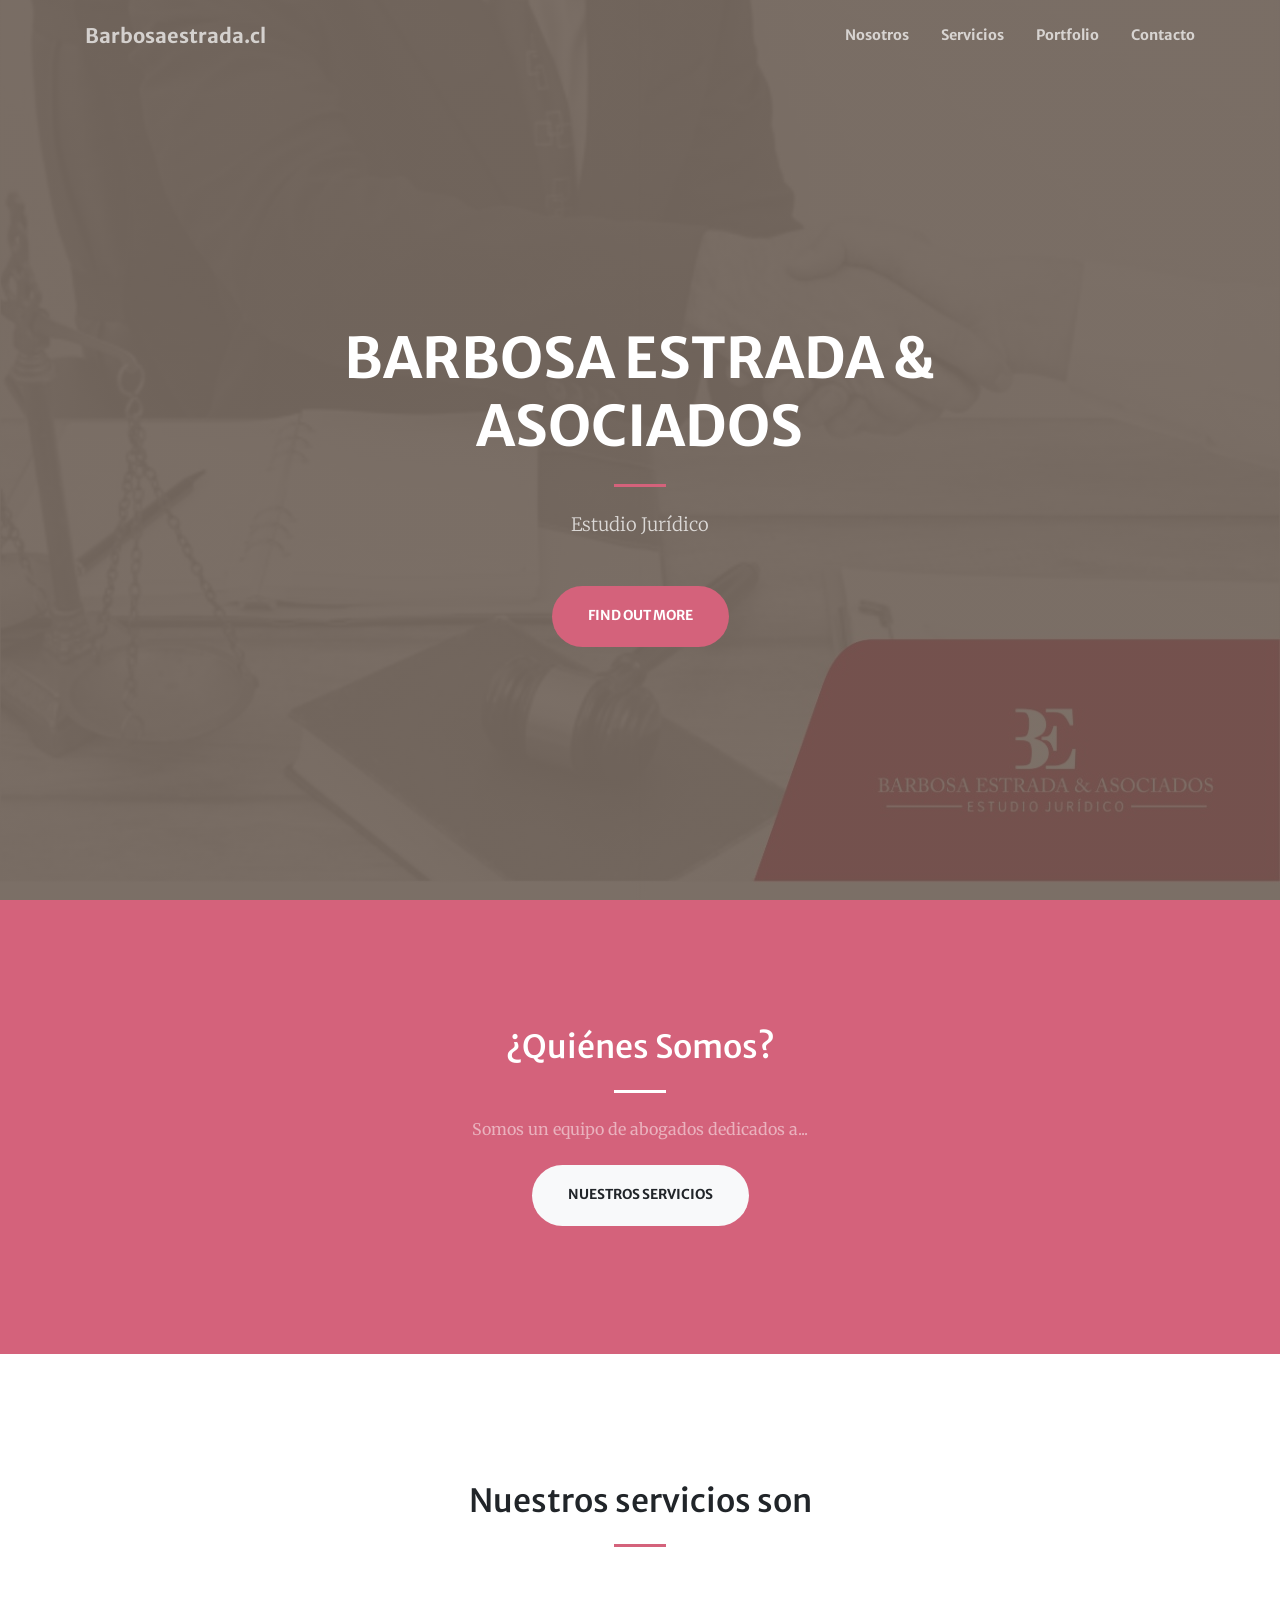
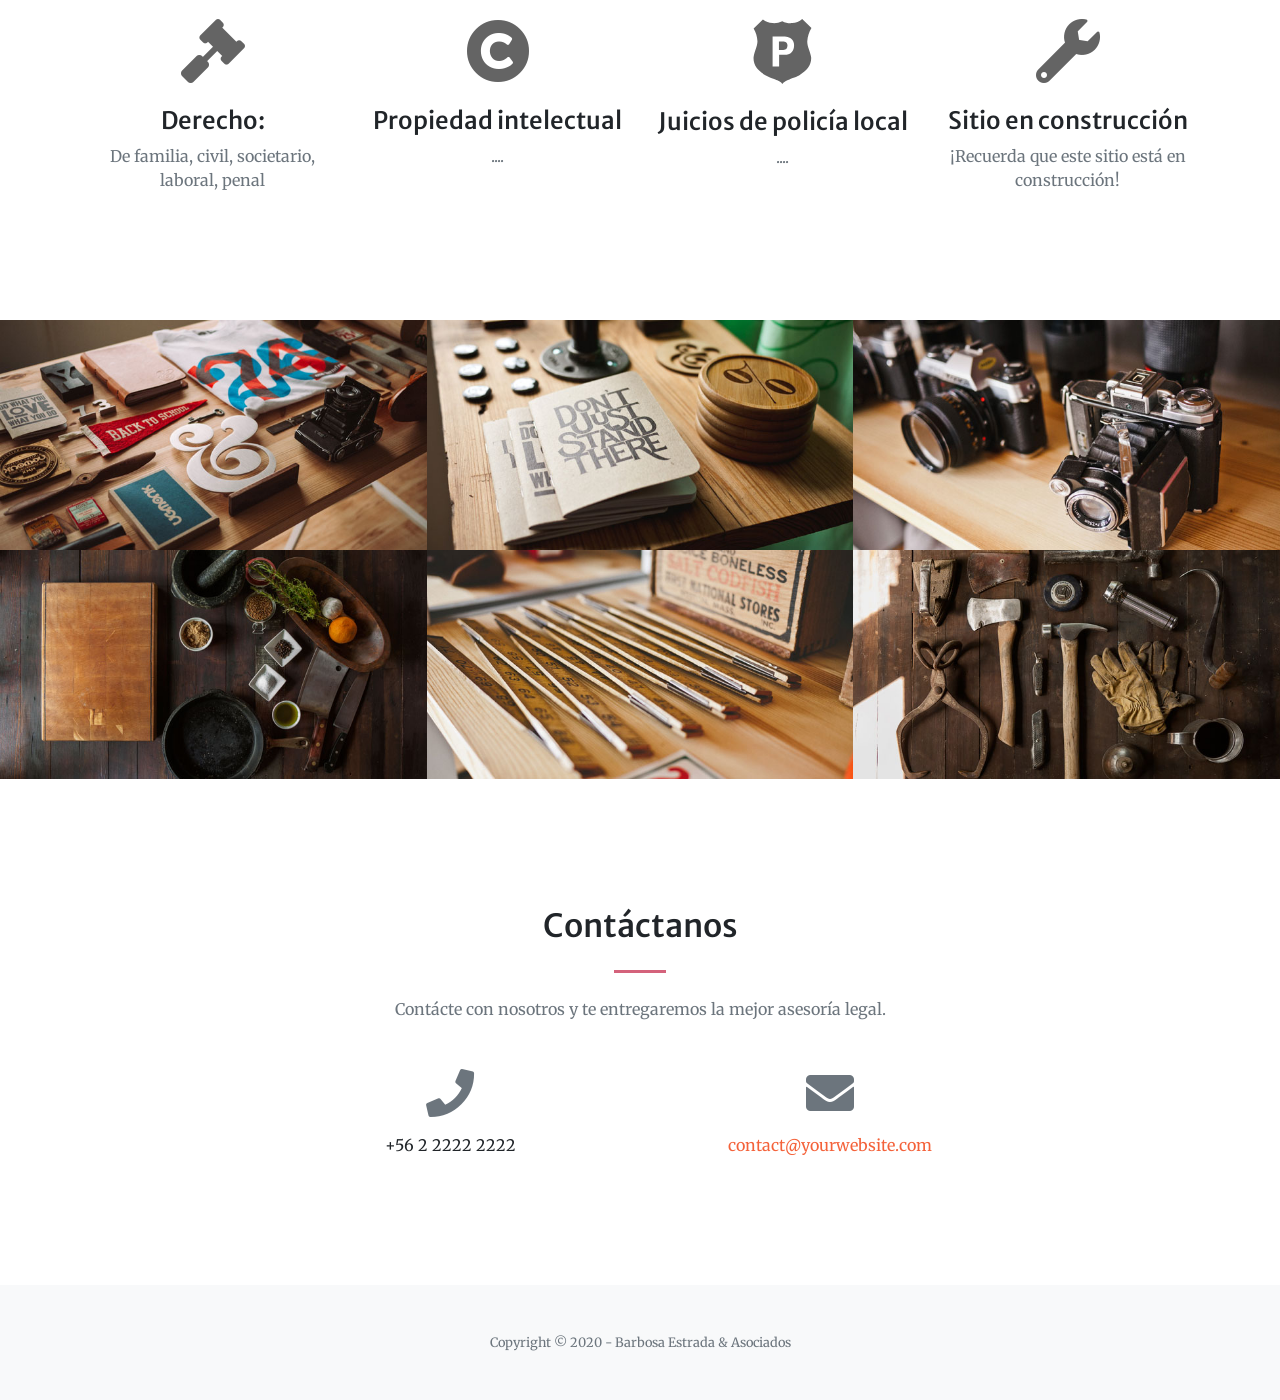
<file: index.html>
<!DOCTYPE html>
<html lang="en">

<head>

  <meta charset="utf-8">
  <meta name="viewport" content="width=device-width, initial-scale=1, shrink-to-fit=no">
  <meta name="description" content="">
  <meta name="author" content="">
  <link rel='shortcut icon' type='image/x-icon' href='./img/icon.ico' />

  <title>BarbosaEstada</title>

  <!-- Font Awesome Icons -->
  <link href="vendor/fontawesome-free/css/all.min.css" rel="stylesheet" type="text/css">

  <!-- Google Fonts -->
  <link href="https://fonts.googleapis.com/css?family=Merriweather+Sans:400,700" rel="stylesheet">
  <link href='https://fonts.googleapis.com/css?family=Merriweather:400,300,300italic,400italic,700,700italic' rel='stylesheet' type='text/css'>

  <!-- Plugin CSS -->
  <link href="vendor/magnific-popup/magnific-popup.css" rel="stylesheet">

  <!-- Theme CSS - Includes Bootstrap -->
  <link href="css/creative.css" rel="stylesheet">

</head>

<body id="page-top">

  <!-- Navigation -->
  <nav class="navbar navbar-expand-lg navbar-light fixed-top py-3" id="mainNav">
    <div class="container">
      <a class="navbar-brand js-scroll-trigger" href="#page-top">Barbosaestrada.cl</a>
      <button class="navbar-toggler navbar-toggler-right" type="button" data-toggle="collapse" data-target="#navbarResponsive" aria-controls="navbarResponsive" aria-expanded="false" aria-label="Toggle navigation">
        <span class="navbar-toggler-icon"></span>
      </button>
      <div class="collapse navbar-collapse" id="navbarResponsive">
        <ul class="navbar-nav ml-auto my-2 my-lg-0">
          <li class="nav-item">
            <a class="nav-link js-scroll-trigger" href="#about">Nosotros</a>
          </li>
          <li class="nav-item">
            <a class="nav-link js-scroll-trigger" href="#services">Servicios</a>
          </li>
          <li class="nav-item">
            <a class="nav-link js-scroll-trigger" href="#portfolio">Portfolio</a>
          </li>
          <li class="nav-item">
            <a class="nav-link js-scroll-trigger" href="#contact">Contacto</a>
          </li>
        </ul>
      </div>
    </div>
  </nav>

  <!-- Masthead -->
  <header class="masthead">
    <div class="container h-100">
      <div class="row h-100 align-items-center justify-content-center text-center">
        <div class="col-lg-10 align-self-end">
          <h1 class="text-uppercase text-white font-weight-bold">Barbosa Estrada & Asociados</h1>
          <hr class="divider my-4">
        </div>
        <div class="col-lg-8 align-self-baseline">
          <p class="text-white-75 font-weight-light mb-5">Estudio Jurídico</p>
          <a class="btn btn1 btn-xl js-scroll-trigger" href="#about">Find Out More</a>
        </div>
      </div>
    </div>
  </header>

  <!-- About Section -->
  <section class="page-section bg-primary" id="about">
    <div class="container">
      <div class="row justify-content-center">
        <div class="col-lg-8 text-center">
          <h2 class="text-white mt-0">¿Quiénes Somos?</h2>
          <hr class="divider light my-4">
          <p class="text-white-50 mb-4">Somos un equipo de abogados dedicados a...</p>
          <a class="btn btn-light btn-xl js-scroll-trigger" href="#services">Nuestros Servicios</a>
        </div>
      </div>
    </div>
  </section>

  <!-- Services Section -->
  <section class="page-section" id="services">
    <div class="container">
      <h2 class="text-center mt-0">Nuestros servicios son</h2>
      <hr class="divider my-4">
      <div class="row">
        <div class="col-lg-3 col-md-6 text-center">
          <div class="mt-5">
            <i class="fas fa-4x fa-gavel colorBES3 mb-4"></i>
            <h3 class="h4 mb-2">Derecho:</h3>
            <p class="text-muted mb-0">De familia, civil, societario, laboral, penal</p>
          </div>
        </div>
        <div class="col-lg-3 col-md-6 text-center">
          <div class="mt-5">
            <i class="fas fa-4x fa-copyright colorBES3 mb-4"></i>
            <h3 class="h4 mb-2">Propiedad intelectual</h3>
            <p class="text-muted mb-0">....</p>
          </div>
        </div>
        <div class="col-lg-3 col-md-6 text-center">
          <div class="mt-5">
            <i class="colorBES3 mb-4"><img src="./img/police_icon.svg" style="margin-bottom: 1.5rem !important;width: 65px;" alt=""></i>
            <h3 class="h4 mb-2">Juicios de policía local</h3>
            <p class="text-muted mb-0">....</p>
          </div>
        </div>
        <div class="col-lg-3 col-md-6 text-center">
          <div class="mt-5">
            <i class="fas fa-4x fa-wrench colorBES3 mb-4"></i>
            <h3 class="h4 mb-2">Sitio en construcción</h3>
            <p class="text-muted mb-0">¡Recuerda que este sitio está en construcción!</p>
          </div>
        </div>
      </div>
    </div>
  </section>

  <!-- Portfolio Section -->
  <section id="portfolio">
    <div class="container-fluid p-0">
      <div class="row no-gutters">
        <div class="col-lg-4 col-sm-6">
          <a class="portfolio-box" href="img/portfolio/fullsize/1.jpg">
            <img class="img-fluid" src="img/portfolio/thumbnails/1.jpg" alt="">
            <div class="portfolio-box-caption">
              <div class="project-category text-white-50">
                Category
              </div>
              <div class="project-name">
                Project Name
              </div>
            </div>
          </a>
        </div>
        <div class="col-lg-4 col-sm-6">
          <a class="portfolio-box" href="img/portfolio/fullsize/2.jpg">
            <img class="img-fluid" src="img/portfolio/thumbnails/2.jpg" alt="">
            <div class="portfolio-box-caption">
              <div class="project-category text-white-50">
                Category
              </div>
              <div class="project-name">
                Project Name
              </div>
            </div>
          </a>
        </div>
        <div class="col-lg-4 col-sm-6">
          <a class="portfolio-box" href="img/portfolio/fullsize/3.jpg">
            <img class="img-fluid" src="img/portfolio/thumbnails/3.jpg" alt="">
            <div class="portfolio-box-caption">
              <div class="project-category text-white-50">
                Category
              </div>
              <div class="project-name">
                Project Name
              </div>
            </div>
          </a>
        </div>
        <div class="col-lg-4 col-sm-6">
          <a class="portfolio-box" href="img/portfolio/fullsize/4.jpg">
            <img class="img-fluid" src="img/portfolio/thumbnails/4.jpg" alt="">
            <div class="portfolio-box-caption">
              <div class="project-category text-white-50">
                Category
              </div>
              <div class="project-name">
                Project Name
              </div>
            </div>
          </a>
        </div>
        <div class="col-lg-4 col-sm-6">
          <a class="portfolio-box" href="img/portfolio/fullsize/5.jpg">
            <img class="img-fluid" src="img/portfolio/thumbnails/5.jpg" alt="">
            <div class="portfolio-box-caption">
              <div class="project-category text-white-50">
                Category
              </div>
              <div class="project-name">
                Project Name
              </div>
            </div>
          </a>
        </div>
        <div class="col-lg-4 col-sm-6">
          <a class="portfolio-box" href="img/portfolio/fullsize/6.jpg">
            <img class="img-fluid" src="img/portfolio/thumbnails/6.jpg" alt="">
            <div class="portfolio-box-caption p-3">
              <div class="project-category text-white-50">
                Category
              </div>
              <div class="project-name">
                Project Name
              </div>
            </div>
          </a>
        </div>
      </div>
    </div>
  </section>

  <!-- Call to Action Section -->
  <!-- <section class="page-section bg-dark text-white">
    <div class="container text-center">
      <h2 class="mb-4">Free Download at Start Bootstrap!</h2>
      <a class="btn btn-light btn-xl" href="https://startbootstrap.com/themes/creative/">Download Now!</a>
    </div>
  </section> -->

  <!-- Contact Section -->
  <section class="page-section" id="contact">
    <div class="container">
      <div class="row justify-content-center">
        <div class="col-lg-8 text-center">
          <h2 class="mt-0">Contáctanos</h2>
          <hr class="divider my-4">
          <p class="text-muted mb-5">Contácte con nosotros y te entregaremos la mejor asesoría legal.</p>
        </div>
      </div>
      <div class="row">
        <div class="col-lg-4 ml-auto text-center mb-5 mb-lg-0">
          <i class="fas fa-phone fa-3x mb-3 text-muted"></i>
          <div>+56 2 2222 2222</div>
        </div>
        <div class="col-lg-4 mr-auto text-center">
          <i class="fas fa-envelope fa-3x mb-3 text-muted"></i>
          <!-- Make sure to change the email address in anchor text AND the link below! -->
          <a class="d-block" href="mailto:contact@yourwebsite.com">contact@yourwebsite.com</a>
        </div>
      </div>
    </div>
  </section>

  <!-- Footer -->
  <footer class="bg-light py-5">
    <div class="container">
      <div class="small text-center text-muted">Copyright &copy; 2020 - Barbosa Estrada & Asociados</div>
    </div>
  </footer>

  <!-- Bootstrap core JavaScript -->
  <script src="vendor/jquery/jquery.min.js"></script>
  <script src="vendor/bootstrap/js/bootstrap.bundle.min.js"></script>

  <!-- Plugin JavaScript -->
  <script src="vendor/jquery-easing/jquery.easing.min.js"></script>
  <script src="vendor/magnific-popup/jquery.magnific-popup.min.js"></script>

  <!-- Custom scripts for this template -->
  <script src="js/creative.min.js"></script>

</body>

</html>
</file>
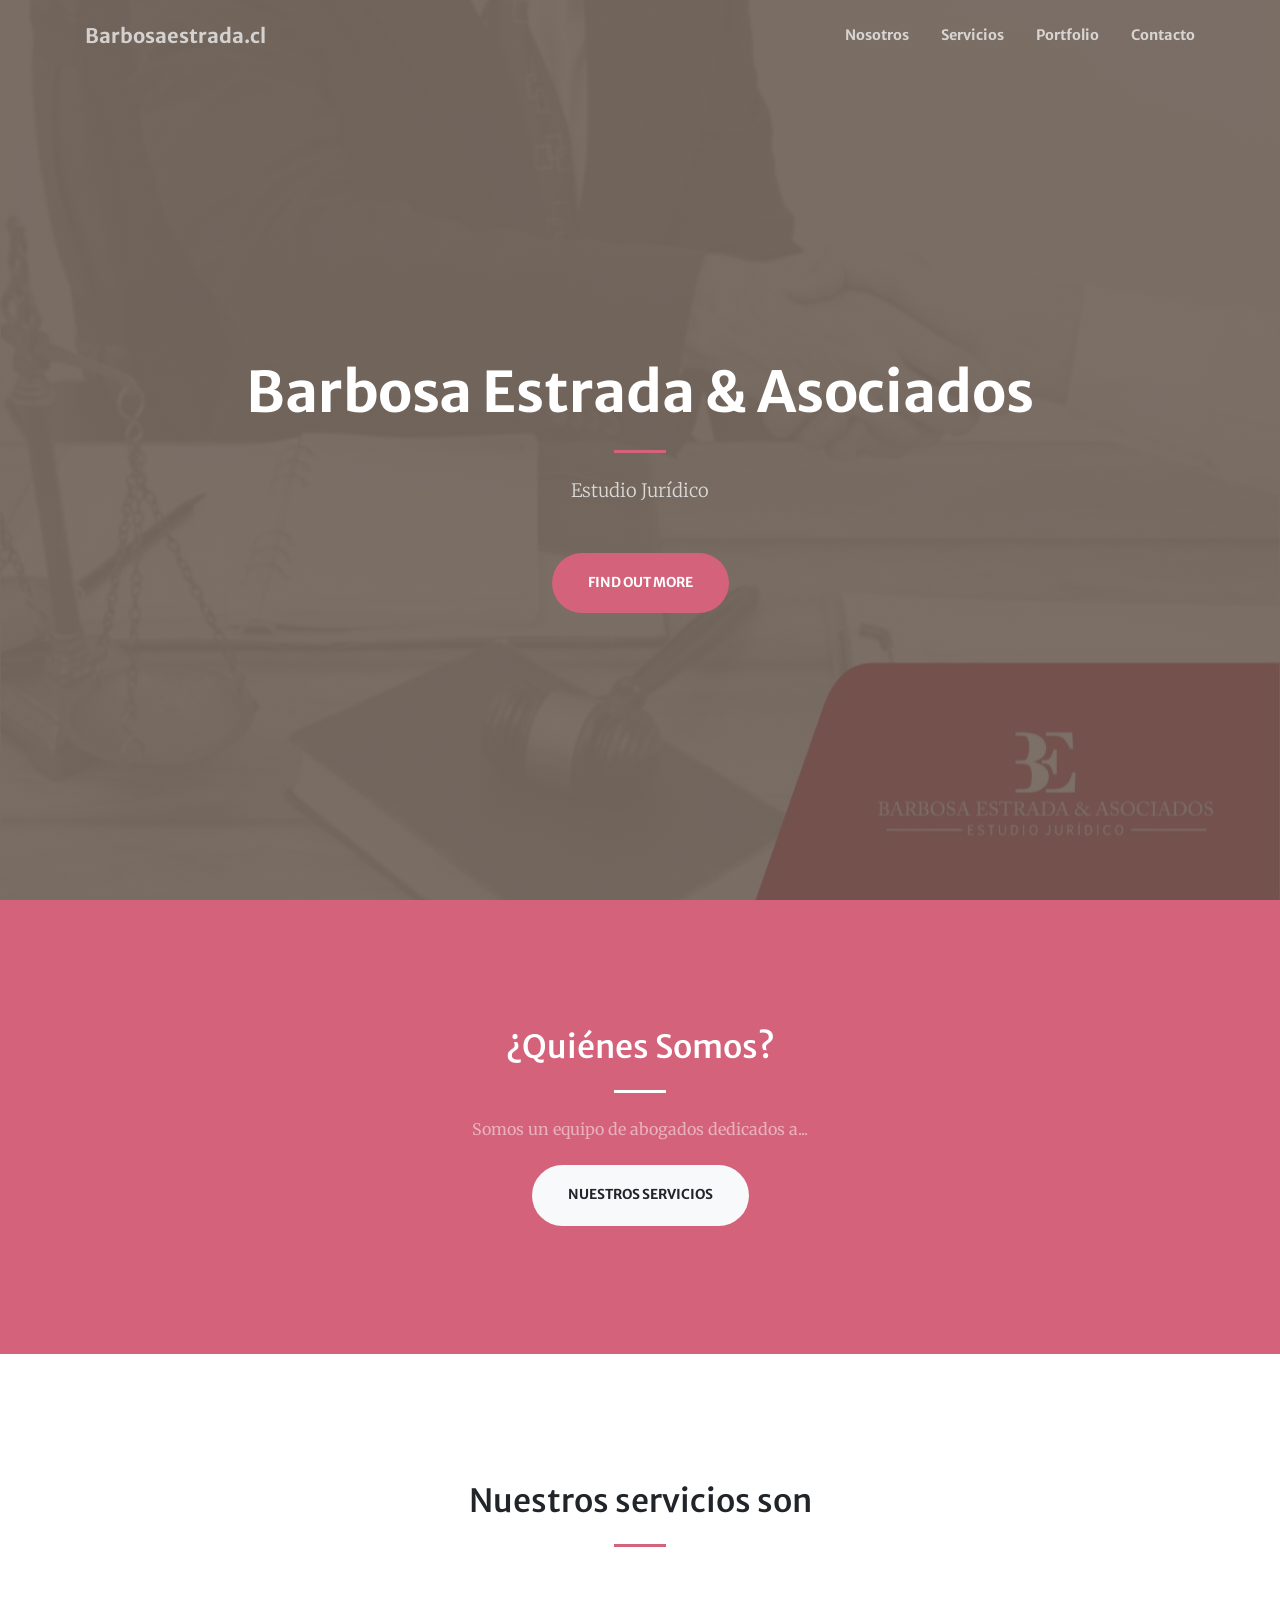
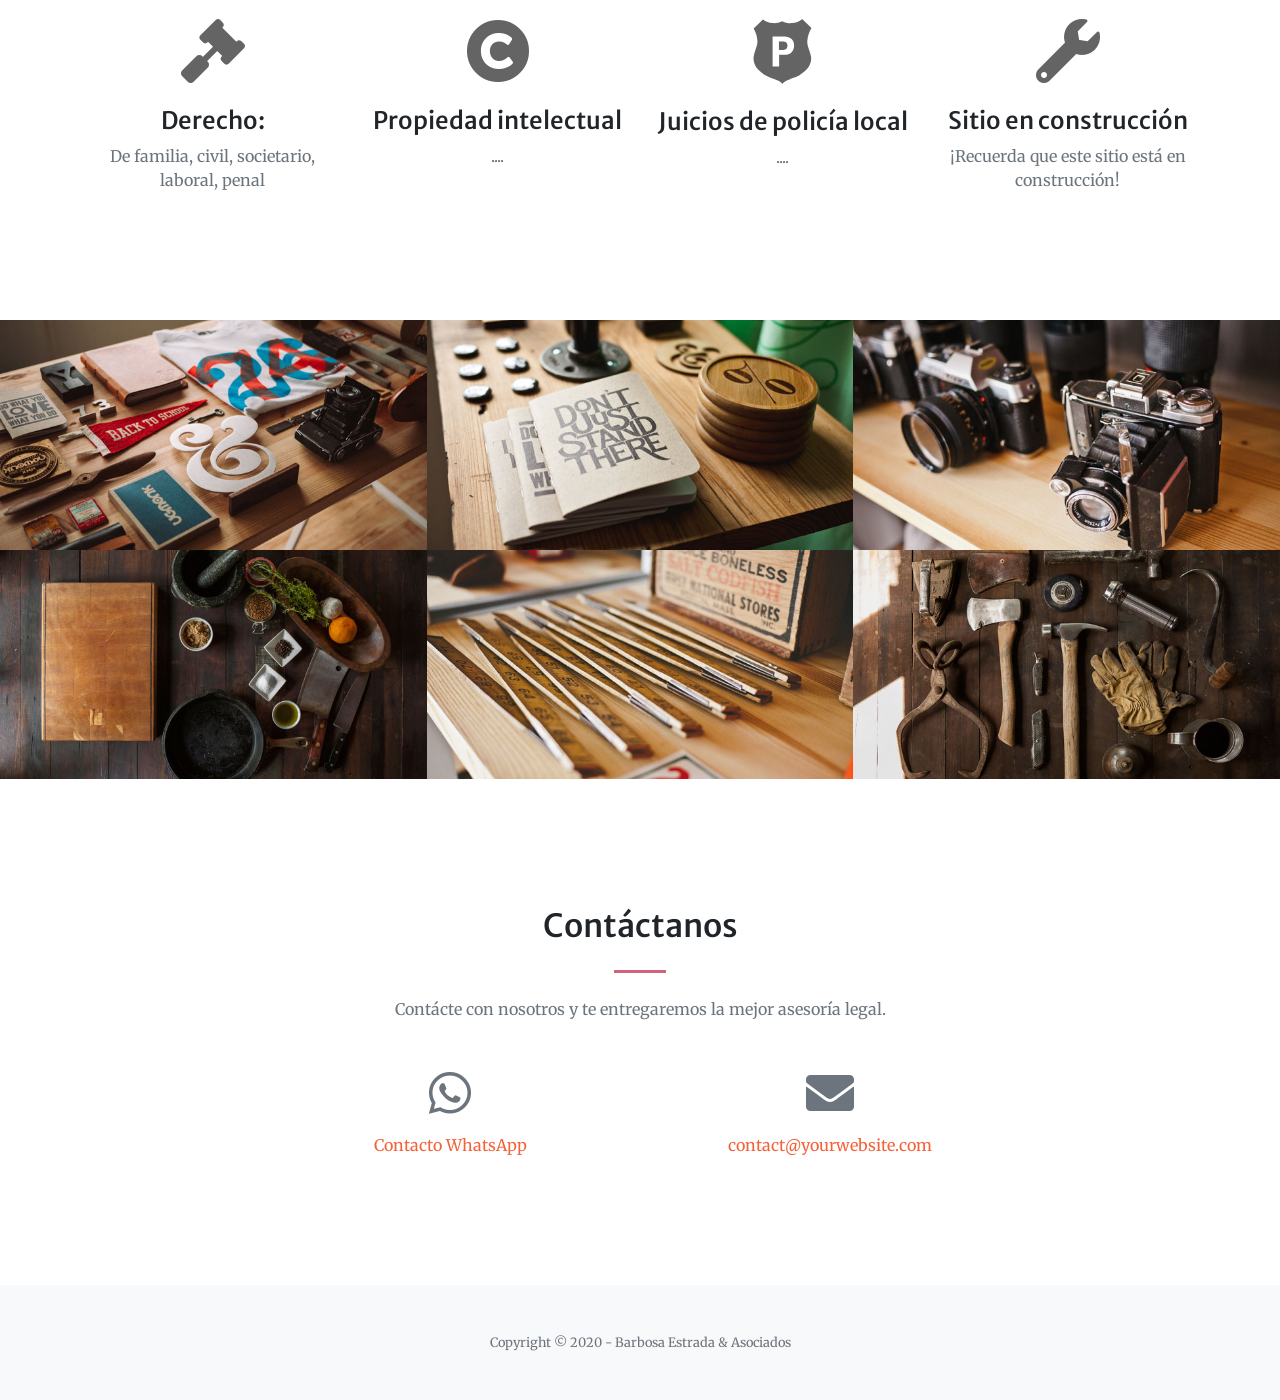
<file: docs/index.html>
<!DOCTYPE html>
<html lang="en">

<head>

  <meta charset="utf-8">
  <meta name="viewport" content="width=device-width, initial-scale=1, shrink-to-fit=no">
  <meta name="description" content="">
  <meta name="author" content="">
  <link rel='shortcut icon' type='image/x-icon' href='./img/icon.ico' />

  <title>BarbosaEstada</title>

  <!-- Font Awesome Icons -->
  <link href="vendor/fontawesome-free/css/all.min.css" rel="stylesheet" type="text/css">

  <!-- Google Fonts -->
  <link href="https://fonts.googleapis.com/css?family=Merriweather+Sans:400,700" rel="stylesheet">
  <link href='https://fonts.googleapis.com/css?family=Merriweather:400,300,300italic,400italic,700,700italic' rel='stylesheet' type='text/css'>

  <!-- Plugin CSS -->
  <link href="vendor/magnific-popup/magnific-popup.css" rel="stylesheet">

  <!-- Theme CSS - Includes Bootstrap -->
  <link href="css/creative.css" rel="stylesheet">

</head>

<body id="page-top">

  <!-- Navigation -->
  <nav class="navbar navbar-expand-lg navbar-light fixed-top py-3" id="mainNav">
    <div class="container">
      <a class="navbar-brand js-scroll-trigger" href="#page-top">Barbosaestrada.cl</a>
      <button class="navbar-toggler navbar-toggler-right" type="button" data-toggle="collapse" data-target="#navbarResponsive" aria-controls="navbarResponsive" aria-expanded="false" aria-label="Toggle navigation">
        <span class="navbar-toggler-icon"></span>
      </button>
      <div class="collapse navbar-collapse" id="navbarResponsive">
        <ul class="navbar-nav ml-auto my-2 my-lg-0">
          <li class="nav-item">
            <a class="nav-link js-scroll-trigger" href="#about">Nosotros</a>
          </li>
          <li class="nav-item">
            <a class="nav-link js-scroll-trigger" href="#services">Servicios</a>
          </li>
          <li class="nav-item">
            <a class="nav-link js-scroll-trigger" href="#portfolio">Portfolio</a>
          </li>
          <li class="nav-item">
            <a class="nav-link js-scroll-trigger" href="#contact">Contacto</a>
          </li>
        </ul>
      </div>
    </div>
  </nav>

  <!-- Masthead -->
  <header class="masthead">
    <div class="container h-100">
      <div class="row h-100 align-items-center justify-content-center text-center">
        <div class="col-lg-10 align-self-end">
          <h1 class="text-white font-weight-bold">Barbosa Estrada & Asociados</h1>
          <hr class="divider my-4">
        </div>
        <div class="col-lg-8 align-self-baseline">
          <p class="text-white-75 font-weight-light mb-5">Estudio Jurídico</p>
          <a class="btn btn1 btn-xl js-scroll-trigger" href="#about">Find Out More</a>
        </div>
      </div>
    </div>
  </header>

  <!-- About Section -->
  <section class="page-section bg-primary" id="about">
    <div class="container">
      <div class="row justify-content-center">
        <div class="col-lg-8 text-center">
          <h2 class="text-white mt-0">¿Quiénes Somos?</h2>
          <hr class="divider light my-4">
          <p class="text-white-50 mb-4">Somos un equipo de abogados dedicados a...</p>
          <a class="btn btn-light btn-xl js-scroll-trigger" href="#services">Nuestros Servicios</a>
        </div>
      </div>
    </div>
  </section>

  <!-- Services Section -->
  <section class="page-section" id="services">
    <div class="container">
      <h2 class="text-center mt-0">Nuestros servicios son</h2>
      <hr class="divider my-4">
      <div class="row">
        <div class="col-lg-3 col-md-6 text-center">
          <div class="mt-5">
            <i class="fas fa-4x fa-gavel colorBES3 mb-4"></i>
            <h3 class="h4 mb-2">Derecho:</h3>
            <p class="text-muted mb-0">De familia, civil, societario, laboral, penal</p>
          </div>
        </div>
        <div class="col-lg-3 col-md-6 text-center">
          <div class="mt-5">
            <i class="fas fa-4x fa-copyright colorBES3 mb-4"></i>
            <h3 class="h4 mb-2">Propiedad intelectual</h3>
            <p class="text-muted mb-0">....</p>
          </div>
        </div>
        <div class="col-lg-3 col-md-6 text-center">
          <div class="mt-5">
            <i class="colorBES3 mb-4"><img src="./img/police_icon.svg" style="margin-bottom: 1.5rem !important;width: 65px;" alt=""></i>
            <h3 class="h4 mb-2">Juicios de policía local</h3>
            <p class="text-muted mb-0">....</p>
          </div>
        </div>
        <div class="col-lg-3 col-md-6 text-center">
          <div class="mt-5">
            <i class="fas fa-4x fa-wrench colorBES3 mb-4"></i>
            <h3 class="h4 mb-2">Sitio en construcción</h3>
            <p class="text-muted mb-0">¡Recuerda que este sitio está en construcción!</p>
          </div>
        </div>
      </div>
    </div>
  </section>

  <!-- Portfolio Section -->
  <section id="portfolio">
    <div class="container-fluid p-0">
      <div class="row no-gutters">
        <div class="col-lg-4 col-sm-6">
          <a class="portfolio-box" href="img/portfolio/fullsize/1.jpg">
            <img class="img-fluid" src="img/portfolio/thumbnails/1.jpg" alt="">
            <div class="portfolio-box-caption">
              <div class="project-category text-white-50">
                Category
              </div>
              <div class="project-name">
                Project Name
              </div>
            </div>
          </a>
        </div>
        <div class="col-lg-4 col-sm-6">
          <a class="portfolio-box" href="img/portfolio/fullsize/2.jpg">
            <img class="img-fluid" src="img/portfolio/thumbnails/2.jpg" alt="">
            <div class="portfolio-box-caption">
              <div class="project-category text-white-50">
                Category
              </div>
              <div class="project-name">
                Project Name
              </div>
            </div>
          </a>
        </div>
        <div class="col-lg-4 col-sm-6">
          <a class="portfolio-box" href="img/portfolio/fullsize/3.jpg">
            <img class="img-fluid" src="img/portfolio/thumbnails/3.jpg" alt="">
            <div class="portfolio-box-caption">
              <div class="project-category text-white-50">
                Category
              </div>
              <div class="project-name">
                Project Name
              </div>
            </div>
          </a>
        </div>
        <div class="col-lg-4 col-sm-6">
          <a class="portfolio-box" href="img/portfolio/fullsize/4.jpg">
            <img class="img-fluid" src="img/portfolio/thumbnails/4.jpg" alt="">
            <div class="portfolio-box-caption">
              <div class="project-category text-white-50">
                Category
              </div>
              <div class="project-name">
                Project Name
              </div>
            </div>
          </a>
        </div>
        <div class="col-lg-4 col-sm-6">
          <a class="portfolio-box" href="img/portfolio/fullsize/5.jpg">
            <img class="img-fluid" src="img/portfolio/thumbnails/5.jpg" alt="">
            <div class="portfolio-box-caption">
              <div class="project-category text-white-50">
                Category
              </div>
              <div class="project-name">
                Project Name
              </div>
            </div>
          </a>
        </div>
        <div class="col-lg-4 col-sm-6">
          <a class="portfolio-box" href="img/portfolio/fullsize/6.jpg">
            <img class="img-fluid" src="img/portfolio/thumbnails/6.jpg" alt="">
            <div class="portfolio-box-caption p-3">
              <div class="project-category text-white-50">
                Category
              </div>
              <div class="project-name">
                Project Name
              </div>
            </div>
          </a>
        </div>
      </div>
    </div>
  </section>

  <!-- Call to Action Section -->
  <!-- <section class="page-section bg-dark text-white">
    <div class="container text-center">
      <h2 class="mb-4">Free Download at Start Bootstrap!</h2>
      <a class="btn btn-light btn-xl" href="https://startbootstrap.com/themes/creative/">Download Now!</a>
    </div>
  </section> -->

  <!-- Contact Section -->
  <section class="page-section" id="contact">
    <div class="container">
      <div class="row justify-content-center">
        <div class="col-lg-8 text-center">
          <h2 class="mt-0">Contáctanos</h2>
          <hr class="divider my-4">
          <p class="text-muted mb-5">Contácte con nosotros y te entregaremos la mejor asesoría legal.</p>
        </div>
      </div>
      <div class="row">
        <div class="col-lg-4 ml-auto text-center mb-5 mb-lg-0">
          <i class="fab fa-whatsapp fa-3x mb-3 text-muted"></i>
          <div><a href="https://api.whatsapp.com/send?text=Hola!&phone=+56997726500">Contacto WhatsApp</a></div>
        </div>
        <div class="col-lg-4 mr-auto text-center">
          <i class="fas fa-envelope fa-3x mb-3 text-muted"></i>
          <!-- Make sure to change the email address in anchor text AND the link below! -->
          <a class="d-block" href="mailto:contact@yourwebsite.com">contact@yourwebsite.com</a>
        </div>
      </div>
    </div>
  </section>

  <!-- Footer -->
  <footer class="bg-light py-5">
    <div class="container">
      <div class="small text-center text-muted">Copyright &copy; 2020 - Barbosa Estrada & Asociados</div>
    </div>
  </footer>

  <!-- Bootstrap core JavaScript -->
  <script src="vendor/jquery/jquery.min.js"></script>
  <script src="vendor/bootstrap/js/bootstrap.bundle.min.js"></script>

  <!-- Plugin JavaScript -->
  <script src="vendor/jquery-easing/jquery.easing.min.js"></script>
  <script src="vendor/magnific-popup/jquery.magnific-popup.min.js"></script>

  <!-- Custom scripts for this template -->
  <script src="js/creative.min.js"></script>

</body>

</html>
</file>
